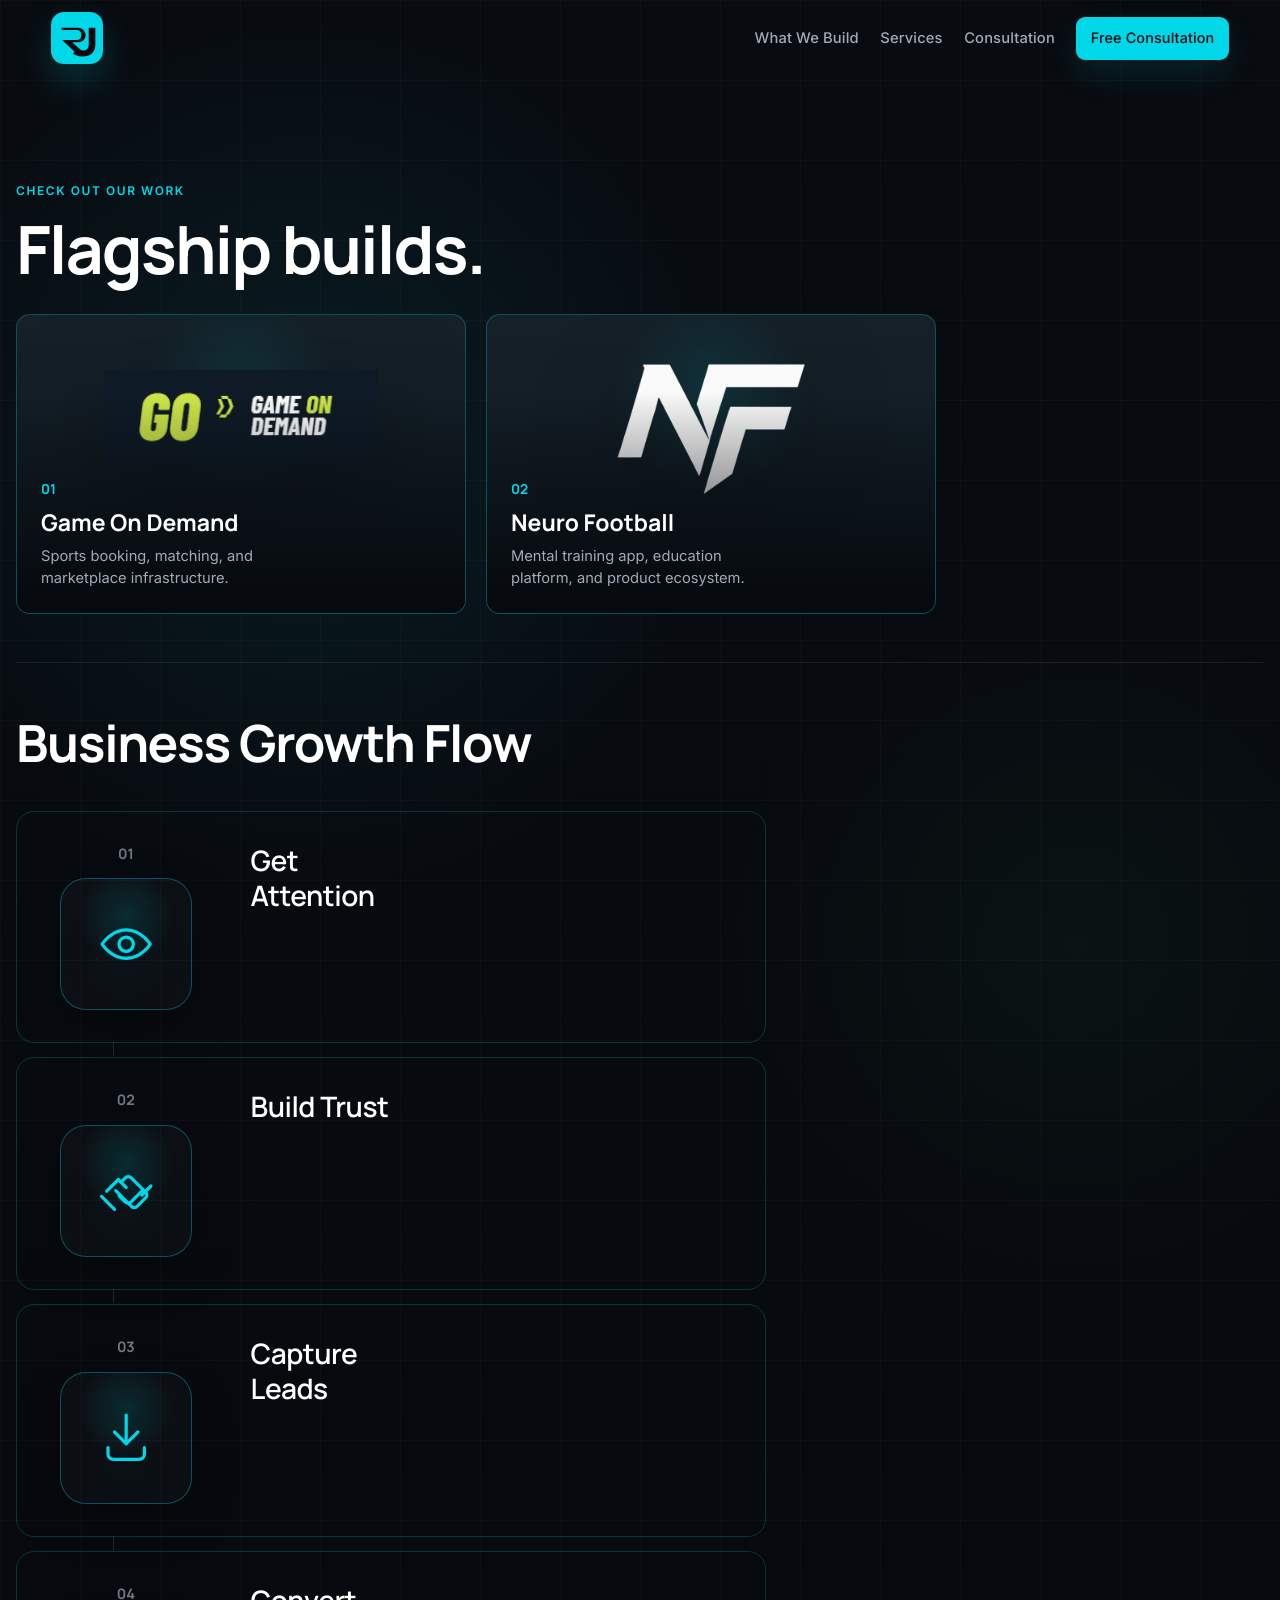
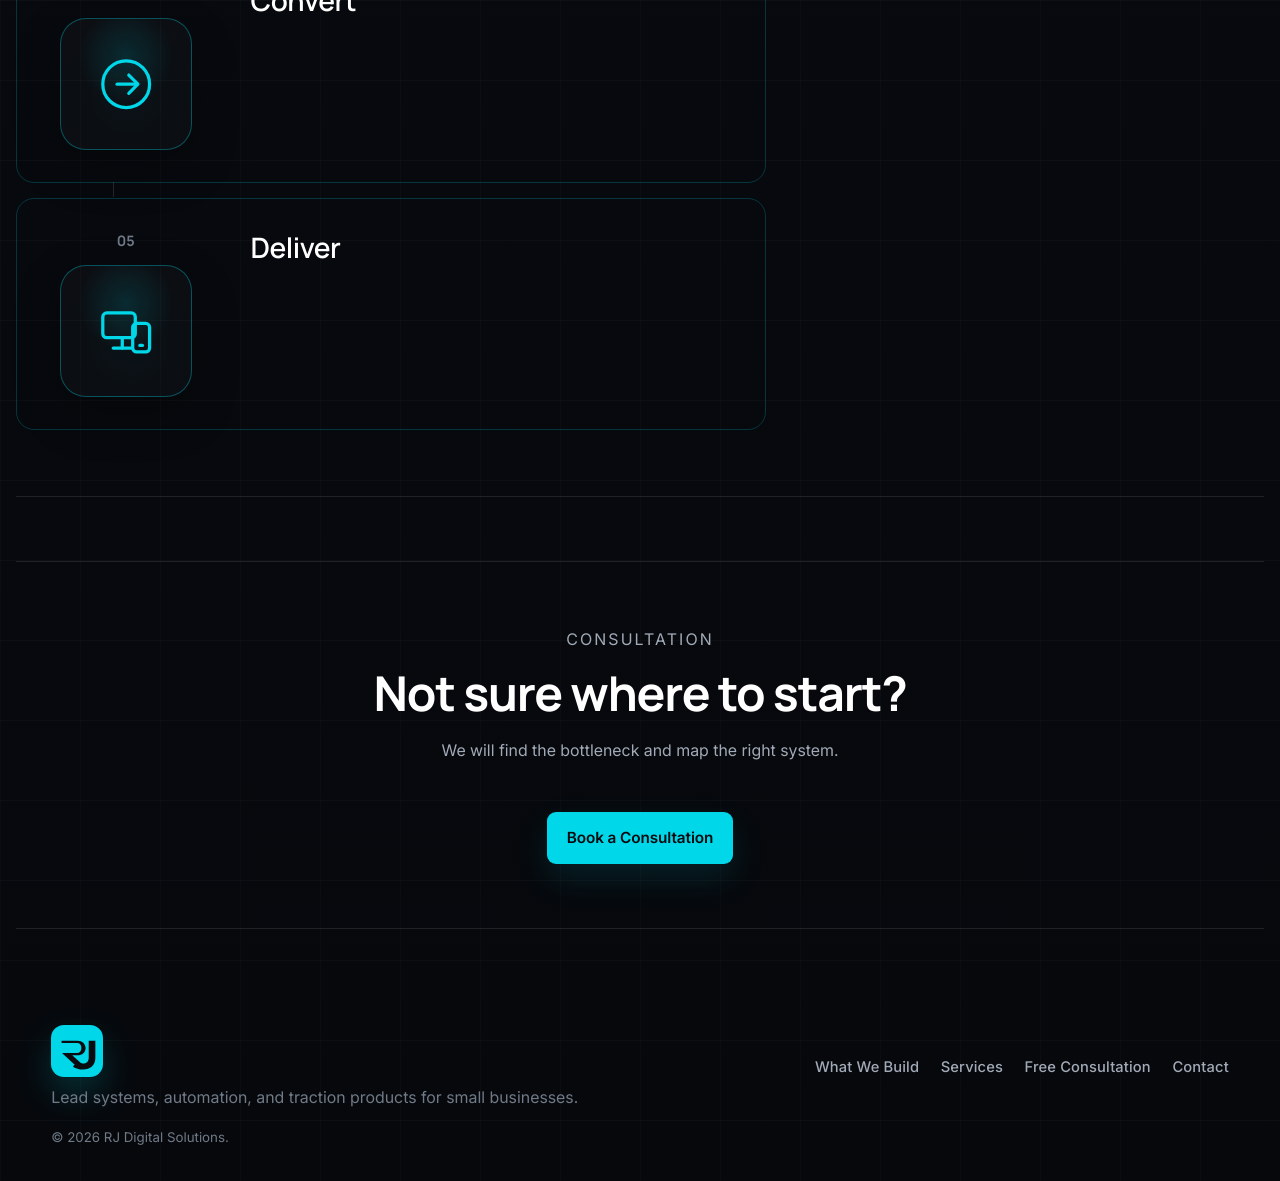
<file: what-we-build.html>
<!doctype html>
<html lang="en">
  <head>
    <meta charset="utf-8">
    <meta name="viewport" content="width=device-width, initial-scale=1">
    <title>What We Build | RJ Digital Solutions</title>
    <meta
      name="description"
      content="Explore the complete digital systems RJ Digital Solutions builds across attention, trust, lead capture, conversion, delivery, and retention."
    >
    <link rel="canonical" href="https://github.com/jaretpetras/RJ-Digital-Solutions-Website">
    <meta property="og:title" content="What We Build | RJ Digital Solutions">
    <meta property="og:description" content="A premium proof-of-work page for the full business growth system RJ Digital Solutions can build.">
    <meta property="og:type" content="website">
    <meta name="twitter:card" content="summary">
    <link rel="icon" href="assets/favicon.svg" type="image/svg+xml">
    <link rel="preconnect" href="https://fonts.googleapis.com">
    <link rel="preconnect" href="https://fonts.gstatic.com" crossorigin>
    <link href="https://fonts.googleapis.com/css2?family=Inter:wght@400;500;600&family=Manrope:wght@600;700&display=swap" rel="stylesheet">
    <link rel="stylesheet" href="styles.css">
    <script src="script.js" type="module"></script>
    <script src="proof.js" type="module"></script>
  </head>
  <body class="proof-page">
    <a class="skip-link" href="#main">Skip to content</a>

    <header class="site-header" data-header>
      <a class="brand" href="index.html#top" aria-label="RJ Digital Solutions home">
        <span class="brand-logo-wrap" aria-hidden="true">
          <img class="brand-logo" src="assets/rj-logo-rounded-square.svg" alt="">
        </span>
        <span class="sr-only">RJ Digital Solutions</span>
      </a>

      <button class="menu-toggle" type="button" aria-expanded="false" aria-controls="site-nav" data-menu-toggle>
        <span></span>
        <span></span>
        <span></span>
        <span class="sr-only">Open navigation</span>
      </button>

      <nav class="site-nav" id="site-nav" aria-label="Main navigation" data-nav>
        <a href="what-we-build.html" aria-current="page">What We Build</a>
        <a href="index.html#services">Services</a>
        <a href="index.html#lead-audit">Consultation</a>
        <a class="nav-cta" href="index.html#lead-audit" data-track="cta_click" data-track-label="header-proof">Free Consultation</a>
      </nav>
    </header>

    <main id="main">
      <section class="flagship-section reveal" id="top" aria-labelledby="flagship-title">
        <p class="eyebrow">Check out our work</p>
        <h1 id="flagship-title">Flagship builds.</h1>
        <div class="flagship-grid">
          <a class="flagship-logo-card game-logo-card" href="https://gameondemand.reilly-puhalski3.workers.dev/" target="_blank" rel="noreferrer" data-solution-interest="Game On Demand">
            <img src="assets/game-on-demand-logo.png" alt="Game On Demand">
            <span>01</span>
            <strong>Game On Demand</strong>
            <small>Sports booking, matching, and marketplace infrastructure.</small>
          </a>
          <a class="flagship-logo-card neuro-logo-card" href="https://github.com/J-RLLC/GameOnDemand" target="_blank" rel="noreferrer" data-solution-interest="Neuro Football">
            <img src="assets/neuro-football-logo.png" alt="Neuro Football">
            <span>02</span>
            <strong>Neuro Football</strong>
            <small>Mental training app, education platform, and product ecosystem.</small>
          </a>
        </div>
      </section>

      <section class="journey-section reveal" aria-labelledby="journey-title">
        <div class="journey-heading">
          <h2 id="journey-title">Business Growth Flow</h2>
        </div>

        <div class="journey-shell">
          <div class="journey-flow" data-journey-flow aria-label="Interactive business growth stages"></div>
          <section class="stage-detail-panel" data-stage-detail aria-live="polite"></section>
        </div>
      </section>

      <section class="final-cta proof-final reveal">
        <p class="eyebrow">Consultation</p>
        <h2>Not sure where to start?</h2>
        <p>We will find the bottleneck and map the right system.</p>
        <div class="hero-actions">
          <a class="button primary" href="index.html#lead-audit" data-track="cta_click" data-track-label="proof-final">Book a Consultation</a>
        </div>
      </section>
    </main>

    <footer class="site-footer">
      <div>
        <a class="brand" href="index.html#top" aria-label="RJ Digital Solutions home">
          <span class="brand-logo-wrap" aria-hidden="true">
            <img class="brand-logo" src="assets/rj-logo-rounded-square.svg" alt="">
          </span>
          <span class="sr-only">RJ Digital Solutions</span>
        </a>
        <p>Lead systems, automation, and traction products for small businesses.</p>
      </div>
      <nav class="footer-links" aria-label="Footer navigation">
        <a href="what-we-build.html">What We Build</a>
        <a href="index.html#services">Services</a>
        <a href="index.html#lead-audit">Free Consultation</a>
        <a href="mailto:hello@rjdigitalsolutions.com">Contact</a>
      </nav>
      <small>&copy; <span data-year></span> RJ Digital Solutions.</small>
    </footer>
  </body>
</html>
</file>
<file: styles.css>
:root {
  color-scheme: dark;
  --bg: #080b10;
  --bg-2: #0c1118;
  --surface: #111821;
  --surface-2: #0e141c;
  --text: #ffffff;
  --soft-text: #dbe2e8;
  --muted: #a1aab6;
  --dim: #707a87;
  --line: rgba(255, 255, 255, 0.1);
  --line-strong: rgba(255, 255, 255, 0.16);
  --cyan: #00d7e8;
  --cyan-hover: #22e4f2;
  --cyan-soft: rgba(0, 215, 232, 0.1);
  --cyan-line: rgba(0, 215, 232, 0.42);
  --success: #4ade80;
  --error: #ff8a8a;
  --max: 1320px;
  --pad: clamp(1rem, 4vw, 4rem);
  --font-body: "Inter", sans-serif;
  --font-display: "Manrope", sans-serif;
  --tracking-tight: -0.03em;
  --tracking-subtle: -0.015em;
  --tracking-label: 0.13em;
  --hero-size: clamp(4rem, 5.4vw, 4.5rem);
  --section-title-size: clamp(2.5rem, 3.8vw, 3rem);
  --card-title-size: clamp(1.25rem, 1.65vw, 1.5rem);
  --body-size: clamp(1rem, 1.2vw, 1.125rem);
  --caption-size: clamp(0.75rem, 0.9vw, 0.875rem);
}

* {
  box-sizing: border-box;
}

html {
  scroll-behavior: smooth;
}

body {
  min-width: 320px;
  margin: 0;
  overflow-x: hidden;
  background:
    linear-gradient(rgba(255, 255, 255, 0.022) 1px, transparent 1px),
    linear-gradient(90deg, rgba(255, 255, 255, 0.018) 1px, transparent 1px),
    radial-gradient(circle at 78% 10%, rgba(0, 215, 232, 0.075), transparent 32rem),
    linear-gradient(180deg, var(--bg) 0%, #06080c 100%);
  background-size: 80px 80px, 80px 80px, auto, auto;
  color: var(--text);
  font-family: var(--font-body);
  line-height: 1.5;
  text-rendering: geometricPrecision;
}

main {
  display: grid;
  gap: 0;
}

body.menu-open {
  overflow: hidden;
}

a {
  color: inherit;
}

button,
input,
textarea {
  font: inherit;
}

img {
  max-width: 100%;
}

.sr-only {
  position: absolute;
  width: 1px;
  height: 1px;
  overflow: hidden;
  clip: rect(0, 0, 0, 0);
  white-space: nowrap;
}

.skip-link {
  position: absolute;
  left: 1rem;
  top: -4rem;
  z-index: 40;
  border-radius: 8px;
  background: var(--cyan);
  color: var(--bg);
  padding: 0.75rem 1rem;
  font-weight: 600;
}

.skip-link:focus {
  top: 1rem;
}

:focus-visible {
  outline: 2px solid var(--cyan);
  outline-offset: 4px;
}

.site-header {
  position: sticky;
  top: 0;
  z-index: 30;
  display: flex;
  align-items: center;
  justify-content: space-between;
  gap: 1.25rem;
  min-height: 72px;
  padding: 0.78rem var(--pad);
  background: rgba(8, 11, 16, 0);
  border-bottom: 1px solid transparent;
  backdrop-filter: blur(0);
  transition: background 220ms ease, border-color 220ms ease, backdrop-filter 220ms ease;
}

.site-header.scrolled,
.menu-open .site-header {
  background: rgba(8, 11, 16, 0.9);
  border-bottom-color: var(--line);
  backdrop-filter: blur(18px);
}

.brand {
  display: inline-flex;
  align-items: center;
  gap: 0;
  min-height: 44px;
  text-decoration: none;
}

.brand-logo-wrap {
  display: inline-flex;
  align-items: center;
  justify-content: center;
  width: 52px;
  height: 52px;
  border: 1px solid rgba(0, 215, 232, 0.45);
  border-radius: 13px;
  background: var(--cyan);
  box-shadow: 0 16px 36px rgba(0, 215, 232, 0.2);
  padding: 0;
  overflow: hidden;
}

.brand-logo {
  display: block;
  width: 100%;
  height: 100%;
  object-fit: contain;
}

.site-nav,
.footer-links {
  display: flex;
  align-items: center;
  gap: clamp(0.7rem, 1.7vw, 1.35rem);
}

.site-nav a,
.footer-links a {
  color: var(--muted);
  font-family: var(--font-body);
  font-size: 0.92rem;
  font-weight: 500;
  letter-spacing: 0.01em;
  text-decoration: none;
  transition: color 160ms ease, border-color 160ms ease, background 160ms ease;
}

.site-nav a:hover,
.footer-links a:hover {
  color: var(--text);
}

.button,
.nav-cta {
  display: inline-flex;
  align-items: center;
  justify-content: center;
  min-height: 52px;
  border: 0;
  border-radius: 9px;
  padding: 0.9rem 1.22rem;
  font-family: var(--font-body);
  font-size: 0.96rem;
  font-weight: 600;
  letter-spacing: -0.005em;
  text-decoration: none;
  white-space: nowrap;
  cursor: pointer;
  transition: transform 160ms ease, background 160ms ease, border-color 160ms ease, color 160ms ease;
}

.nav-cta {
  min-height: 42px;
  padding: 0.68rem 0.9rem;
  font-size: 0.9rem !important;
}

.button.primary,
.nav-cta {
  background: var(--cyan);
  color: var(--bg) !important;
  box-shadow: 0 14px 34px rgba(0, 215, 232, 0.12);
}

.button.primary:hover,
.nav-cta:hover {
  background: var(--cyan-hover);
}

.button.secondary {
  border: 1px solid var(--line-strong);
  background: rgba(255, 255, 255, 0.025);
  color: var(--text);
}

.button.secondary:hover {
  border-color: rgba(255, 255, 255, 0.28);
  background: rgba(255, 255, 255, 0.06);
}

.button:hover,
.nav-cta:hover {
  transform: translateY(-1px);
}

.menu-toggle {
  display: none;
  position: relative;
  width: 46px;
  height: 46px;
  align-items: center;
  justify-content: center;
  border: 1px solid var(--line);
  border-radius: 9px;
  background: rgba(255, 255, 255, 0.04);
  color: var(--text);
}

.menu-toggle span:not(.sr-only) {
  position: absolute;
  width: 19px;
  height: 2px;
  border-radius: 99px;
  background: currentColor;
  transition: transform 180ms ease, opacity 180ms ease;
}

.menu-toggle span:nth-child(1) {
  transform: translateY(-6px);
}

.menu-toggle span:nth-child(3) {
  transform: translateY(6px);
}

.menu-toggle[aria-expanded="true"] span:nth-child(1) {
  transform: rotate(45deg);
}

.menu-toggle[aria-expanded="true"] span:nth-child(2) {
  opacity: 0;
}

.menu-toggle[aria-expanded="true"] span:nth-child(3) {
  transform: rotate(-45deg);
}

.hero,
.section,
.solutions,
.final-cta,
.form-section {
  width: min(var(--max), calc(100% - 2rem));
  margin: 0 auto;
}

.hero {
  position: relative;
  display: grid;
  width: 100%;
  max-width: none;
  grid-template-columns: minmax(var(--pad), 1fr) minmax(0, 680px) minmax(var(--pad), 1fr);
  align-items: end;
  min-height: calc(100vh - 72px);
  overflow: hidden;
  padding: clamp(7rem, 13vw, 10rem) 0 clamp(4rem, 9vw, 7rem);
  isolation: isolate;
}

.hero::before,
.hero::after {
  position: absolute;
  inset: 0;
  z-index: 1;
  content: "";
  pointer-events: none;
}

.hero::before {
  background:
    linear-gradient(90deg, rgba(8, 11, 16, 0.08) 0%, rgba(8, 11, 16, 0.42) 42%, rgba(8, 11, 16, 0.88) 72%, rgba(8, 11, 16, 0.96) 100%),
    linear-gradient(180deg, rgba(8, 11, 16, 0.36) 0%, transparent 34%, rgba(8, 11, 16, 0.82) 100%);
}

.hero::after {
  background:
    linear-gradient(rgba(255, 255, 255, 0.025) 1px, transparent 1px),
    linear-gradient(90deg, rgba(255, 255, 255, 0.02) 1px, transparent 1px);
  background-size: 80px 80px;
  mask-image: linear-gradient(90deg, transparent, black 45%, black);
}

.hero-bg {
  position: absolute;
  inset: 0;
  z-index: 0;
  width: 100%;
  height: 100%;
  object-fit: cover;
  object-position: center;
}

.compact-hero {
  min-height: calc(100vh - 72px);
}

.eyebrow {
  margin: 0 0 0.9rem;
  color: var(--cyan);
  font-family: var(--font-body);
  font-size: clamp(0.75rem, 0.88vw, 0.82rem);
  font-weight: 600;
  letter-spacing: var(--tracking-label);
  text-transform: uppercase;
}

h1,
h2,
h3,
p {
  margin-top: 0;
}

h1,
h2,
h3 {
  color: var(--text);
  font-family: var(--font-display);
}

h1 {
  max-width: 720px;
  margin-bottom: 1.25rem;
  font-size: var(--hero-size);
  font-weight: 700;
  letter-spacing: var(--tracking-tight);
  line-height: 1.06;
  text-wrap: balance;
}

h2 {
  margin-bottom: 1rem;
  font-size: var(--section-title-size);
  font-weight: 700;
  letter-spacing: -0.025em;
  line-height: 1.14;
  text-wrap: balance;
}

h3 {
  margin-bottom: 0.42rem;
  font-size: var(--card-title-size);
  font-weight: 600;
  letter-spacing: var(--tracking-subtle);
  line-height: 1.25;
  text-wrap: balance;
}

.hero-lede,
.section-lede,
.solution-copy p,
.final-cta p,
.form-intro p {
  color: var(--muted);
  font-family: var(--font-body);
  font-size: var(--body-size);
  font-weight: 400;
  line-height: 1.66;
}

.hero-lede {
  max-width: 660px;
  font-size: clamp(1.18rem, 1.45vw, 1.3rem);
  line-height: 1.6;
}

.hero-actions {
  display: flex;
  flex-wrap: wrap;
  gap: 0.75rem;
  margin-top: 2rem;
}

.hero-copy {
  position: relative;
  z-index: 2;
  grid-column: 2;
  justify-self: end;
  max-width: 680px;
  padding: 0 var(--pad) 0 0;
}

.hero-copy h1 {
  text-shadow: 0 18px 60px rgba(0, 0, 0, 0.62);
}

.hero-visual {
  position: relative;
  min-height: clamp(430px, 43vw, 590px);
  overflow: hidden;
  border-radius: 16px;
  isolation: isolate;
}

.hero-visual::before,
.hero-visual::after {
  position: absolute;
  inset: 0;
  z-index: 2;
  content: "";
  pointer-events: none;
}

.hero-visual::before {
  border: 1px solid var(--line);
  border-radius: inherit;
  background:
    radial-gradient(circle at 70% 45%, rgba(0, 215, 232, 0.1), transparent 20rem),
    linear-gradient(90deg, rgba(8, 11, 16, 0.5), transparent 22%),
    linear-gradient(180deg, transparent 74%, rgba(8, 11, 16, 0.55));
}

.hero-visual::after {
  box-shadow: inset 0 0 0 1px rgba(255, 255, 255, 0.045), inset 0 0 80px rgba(0, 0, 0, 0.42);
  border-radius: inherit;
}

.hero-visual img {
  display: block;
  width: 100%;
  height: 100%;
  min-height: inherit;
  object-fit: cover;
  object-position: center right;
  transform: scale(1.025);
}

.hero-grid {
  position: absolute;
  inset: 0;
  z-index: 1;
  background:
    linear-gradient(rgba(255, 255, 255, 0.035) 1px, transparent 1px),
    linear-gradient(90deg, rgba(255, 255, 255, 0.028) 1px, transparent 1px);
  background-size: 56px 56px;
  mask-image: radial-gradient(circle at 58% 50%, black, transparent 70%);
  pointer-events: none;
}

.system-status {
  position: absolute;
  right: 1rem;
  bottom: 1rem;
  z-index: 3;
  display: inline-flex;
  align-items: center;
  gap: 0.55rem;
  border: 1px solid var(--line-strong);
  border-radius: 999px;
  background: rgba(8, 11, 16, 0.72);
  color: var(--soft-text);
  font-family: var(--font-body);
  font-size: var(--caption-size);
  font-weight: 500;
  padding: 0.62rem 0.78rem;
  backdrop-filter: blur(12px);
}

.system-status span {
  width: 8px;
  height: 8px;
  border-radius: 999px;
  background: var(--success);
  box-shadow: 0 0 16px rgba(74, 222, 128, 0.55);
}

.capability-strip {
  display: grid;
  grid-template-columns: repeat(5, minmax(0, 1fr));
  border-top: 1px solid var(--line);
  border-bottom: 1px solid var(--line);
}

.capability-strip span {
  position: relative;
  display: flex;
  align-items: center;
  gap: 0.72rem;
  min-height: 74px;
  border-right: 1px solid var(--line);
  color: var(--muted);
  font-family: var(--font-body);
  font-size: clamp(0.78rem, 1vw, 0.86rem);
  font-weight: 500;
  letter-spacing: 0.04em;
  padding: 0 1rem;
  text-transform: uppercase;
}

.capability-strip svg {
  flex: 0 0 auto;
  width: 20px;
  height: 20px;
  color: var(--cyan);
  fill: none;
  stroke: currentColor;
  stroke-linecap: round;
  stroke-linejoin: round;
  stroke-width: 1.8;
}

.capability-strip span:last-child {
  border-right: 0;
}

.section,
.final-cta,
.form-section {
  border-bottom: 1px solid var(--line);
  padding: clamp(4.5rem, 9vw, 7.5rem) 0;
}

.who-section,
.service-menu {
  width: 100%;
  max-width: none;
  background: linear-gradient(180deg, rgba(17, 24, 33, 0.58), rgba(8, 11, 16, 0.2));
  padding-left: max(1rem, calc((100vw - var(--max)) / 2));
  padding-right: max(1rem, calc((100vw - var(--max)) / 2));
}

.offer-section {
  background: rgba(255, 255, 255, 0.015);
}

.offer-section,
.who-section,
.timeline-section,
.why-section,
.form-section {
  display: grid;
  grid-template-columns: minmax(0, 0.84fr) minmax(0, 1.16fr);
  gap: clamp(2.5rem, 7vw, 6rem);
  align-items: start;
}

.section-kicker {
  position: sticky;
  top: 110px;
}

.offer-section .section-kicker {
  align-self: center;
}

.section-kicker .eyebrow,
.service-menu-heading .eyebrow {
  margin-bottom: 1.2rem;
  font-size: clamp(0.86rem, 1vw, 0.98rem);
  letter-spacing: var(--tracking-label);
}

.section-kicker h2,
.service-menu-heading h2 {
  font-size: clamp(4.5rem, 8vw, 7rem);
  letter-spacing: -0.055em;
  line-height: 0.92;
}

.who-section .section-kicker h2 {
  max-width: 560px;
}

.section-lede {
  max-width: 560px;
}

.who-content {
  display: grid;
  gap: clamp(1.6rem, 3vw, 2.4rem);
}

.business-gallery {
  display: grid;
  grid-template-columns: repeat(3, minmax(0, 1fr));
  gap: 0.8rem;
}

.business-gallery figure {
  position: relative;
  min-height: clamp(250px, 22vw, 330px);
  overflow: hidden;
  border: 1px solid var(--line);
  border-radius: 12px;
  margin: 0;
  background: var(--surface);
  transition: border-color 160ms ease, transform 160ms ease;
}

.business-gallery figure:hover {
  z-index: 2;
  border-color: var(--line-strong);
  transform: translateY(-2px);
}

.business-gallery figure::after {
  position: absolute;
  inset: 0;
  background: linear-gradient(180deg, transparent 38%, rgba(8, 11, 16, 0.82));
  content: "";
}

.business-gallery img {
  display: block;
  width: 100%;
  height: 100%;
  min-height: inherit;
  object-fit: cover;
  filter: saturate(0.9) contrast(1.05);
  transition: transform 220ms ease, filter 220ms ease;
}

.business-gallery figure:hover img {
  filter: saturate(1) contrast(1.08);
  transform: scale(1.025);
}

.business-gallery figcaption {
  position: absolute;
  left: clamp(1rem, 2vw, 1.35rem);
  right: clamp(1rem, 2vw, 1.35rem);
  bottom: clamp(1rem, 2vw, 1.35rem);
  z-index: 1;
  color: var(--text);
  font-family: var(--font-display);
  font-size: var(--card-title-size);
  font-weight: 600;
  letter-spacing: var(--tracking-subtle);
  line-height: 1.25;
}

.offer-list {
  display: grid;
}

.photo-panel-grid {
  display: grid;
  grid-template-columns: 1.15fr 0.85fr;
  grid-template-rows: repeat(2, minmax(190px, 1fr));
  gap: 0.8rem;
}

.what-do-grid {
  align-items: stretch;
}

.photo-panel-grid article {
  position: relative;
  min-height: clamp(220px, 22vw, 320px);
  overflow: hidden;
  border: 1px solid var(--line-strong);
  border-radius: 12px;
  background: var(--surface);
}

.what-do-grid article:nth-child(1) {
  grid-row: span 2;
  min-height: clamp(380px, 35vw, 520px);
}

.what-do-grid article:nth-child(2) {
  min-height: auto;
}

.what-do-grid article:nth-child(3) {
  min-height: auto;
}

.photo-panel-grid article::after {
  position: absolute;
  inset: 0;
  background: linear-gradient(180deg, transparent 36%, rgba(0, 0, 0, 0.76));
  content: "";
}

.photo-panel-grid img,
.category-grid article > img {
  display: block;
  width: 100%;
  height: 100%;
  object-fit: cover;
  filter: saturate(0.92) contrast(1.04);
  transition: transform 220ms ease, filter 220ms ease;
}

.photo-panel-grid article:hover img,
.category-grid article:hover > img {
  filter: saturate(1) contrast(1.08);
  transform: scale(1.025);
}

.photo-panel-grid h3 {
  position: absolute;
  left: clamp(1rem, 2vw, 1.35rem);
  right: clamp(1rem, 2vw, 1.35rem);
  bottom: clamp(1rem, 2vw, 1.35rem);
  z-index: 1;
  max-width: 300px;
  margin: 0;
  font-size: var(--card-title-size);
  line-height: 1.25;
}

.what-do-grid h3 {
  font-size: clamp(1.35rem, 1.9vw, 1.75rem);
}

.offer-list article {
  display: grid;
  grid-template-columns: 92px 1fr;
  gap: clamp(1rem, 2vw, 1.75rem);
  border-top: 1px solid var(--line);
  padding: 1.55rem 0;
  transition: border-color 180ms ease, transform 180ms ease;
}

.offer-list article:last-child {
  border-bottom: 1px solid var(--line);
}

.offer-list article:hover {
  border-top-color: var(--line-strong);
  transform: translateX(4px);
}

.offer-list span,
.solution-number,
.timeline > li > span {
  color: rgba(255, 255, 255, 0.28);
  font-family: var(--font-display);
  font-size: clamp(2.25rem, 4vw, 4rem);
  font-weight: 700;
  letter-spacing: var(--tracking-tight);
  line-height: 1;
}

.offer-list p,
.timeline p,
.benefit-grid p {
  margin: 0;
  color: var(--muted);
}

.system-showcase {
  text-align: center;
}

.showcase-heading {
  max-width: 820px;
  margin: 0 auto clamp(2rem, 5vw, 4rem);
}

.showcase-heading p:not(.eyebrow) {
  max-width: 680px;
  margin: 0 auto;
  color: var(--muted);
  font-size: var(--body-size);
  line-height: 1.65;
}

.showcase-frame {
  position: relative;
  min-height: clamp(420px, 44vw, 600px);
  overflow: hidden;
  border: 1px solid var(--line-strong);
  border-radius: 16px;
  background:
    linear-gradient(rgba(255, 255, 255, 0.035) 1px, transparent 1px),
    linear-gradient(90deg, rgba(255, 255, 255, 0.026) 1px, transparent 1px),
    radial-gradient(circle at 50% 45%, rgba(0, 215, 232, 0.105), transparent 24rem),
    var(--surface-2);
  background-size: 68px 68px, 68px 68px, auto, auto;
}

.showcase-frame::before,
.showcase-frame::after {
  position: absolute;
  left: 12%;
  right: 12%;
  top: 50%;
  height: 1px;
  background: linear-gradient(90deg, transparent, var(--cyan-line), transparent);
  content: "";
}

.showcase-frame::after {
  left: 50%;
  right: auto;
  top: 12%;
  bottom: 12%;
  width: 1px;
  height: auto;
}

.system-node,
.system-core {
  position: absolute;
  z-index: 2;
  border: 1px solid var(--line);
  border-radius: 14px;
  background: rgba(17, 24, 33, 0.76);
  backdrop-filter: blur(12px);
}

.system-node {
  display: grid;
  gap: 0.35rem;
  width: min(190px, 30vw);
  padding: 1.05rem;
  text-align: left;
}

.system-node span {
  color: var(--dim);
  font-family: var(--font-body);
  font-size: var(--caption-size);
  font-weight: 500;
}

.system-node strong,
.system-core strong {
  color: var(--soft-text);
  font-family: var(--font-display);
}

.system-node.active {
  border-color: var(--cyan-line);
  box-shadow: inset 0 0 0 1px rgba(0, 215, 232, 0.1);
}

.node-a {
  left: 7%;
  top: 16%;
}

.node-b {
  right: 12%;
  top: 14%;
}

.node-c {
  left: 12%;
  bottom: 15%;
}

.node-d {
  right: 7%;
  bottom: 16%;
}

.system-core {
  left: 50%;
  top: 50%;
  display: grid;
  width: min(360px, calc(100% - 2rem));
  gap: 0.75rem;
  padding: 1.4rem;
  text-align: center;
  transform: translate(-50%, -50%);
}

.system-core span {
  width: 42px;
  height: 42px;
  margin: 0 auto;
  border: 1px solid var(--cyan-line);
  border-radius: 12px;
  background:
    linear-gradient(90deg, transparent 48%, rgba(0, 215, 232, 0.5) 49%, rgba(0, 215, 232, 0.5) 51%, transparent 52%),
    linear-gradient(transparent 48%, rgba(0, 215, 232, 0.5) 49%, rgba(0, 215, 232, 0.5) 51%, transparent 52%),
    var(--cyan-soft);
}

.system-core p {
  margin: 0;
  color: var(--muted);
  font-size: 0.95rem;
}

.stage-sequence {
  display: flex;
  justify-content: center;
  gap: 0;
  margin: 1.2rem 0 0;
  padding: 0;
  list-style: none;
}

.stage-sequence li {
  position: relative;
  display: flex;
  align-items: center;
  color: var(--dim);
  font-family: var(--font-body);
  font-size: var(--caption-size);
  font-weight: 500;
  letter-spacing: 0.08em;
  text-transform: uppercase;
}

.stage-sequence li + li::before {
  width: clamp(1.6rem, 5vw, 4.5rem);
  height: 1px;
  margin: 0 0.8rem;
  background: var(--line-strong);
  content: "";
}

.stage-sequence .active {
  color: var(--cyan);
}

.compare-section,
.objection-section,
.proof-section {
  display: grid;
  grid-template-columns: minmax(0, 0.84fr) minmax(0, 1.16fr);
  gap: clamp(2.5rem, 7vw, 6rem);
  align-items: start;
}

.comparison-grid,
.objection-list {
  display: grid;
  gap: 1rem;
}

.comparison-grid {
  grid-template-columns: repeat(2, minmax(0, 1fr));
}

.comparison-grid article,
.objection-list article,
.proof-placeholder {
  border: 1px solid var(--line);
  border-radius: 16px;
  background: rgba(17, 24, 33, 0.48);
  padding: clamp(1rem, 2vw, 1.35rem);
}

.comparison-grid .with-system {
  border-color: var(--cyan-line);
  background: linear-gradient(180deg, rgba(0, 215, 232, 0.08), rgba(17, 24, 33, 0.48));
}

.comparison-label {
  margin-bottom: 1rem;
  color: var(--cyan);
  font-family: var(--font-body);
  font-size: 0.78rem;
  font-weight: 600;
  letter-spacing: 0.12em;
  text-transform: uppercase;
}

.comparison-grid ol {
  display: grid;
  gap: 0.7rem;
  margin: 0;
  padding: 0;
  list-style: none;
}

.comparison-grid li {
  position: relative;
  color: var(--soft-text);
  font-weight: 700;
  padding-left: 1.35rem;
}

.comparison-grid li::before {
  position: absolute;
  left: 0;
  top: 0.7em;
  width: 0.5rem;
  height: 1px;
  background: var(--line-strong);
  content: "";
}

.comparison-grid .with-system li::before {
  background: var(--cyan);
}

.objection-list article {
  border-width: 1px 0 0;
  border-radius: 0;
  background: transparent;
  padding: 1.25rem 0;
}

.objection-list article:last-child {
  border-bottom: 1px solid var(--line);
}

.objection-list p,
.proof-placeholder p {
  margin: 0;
  color: var(--muted);
}

.proof-section {
  align-items: center;
}

.proof-placeholder {
  border-style: dashed;
}

.proof-placeholder strong {
  display: block;
  margin-bottom: 0.6rem;
  color: var(--soft-text);
  font-family: var(--font-display);
  font-size: var(--card-title-size);
  font-weight: 600;
  letter-spacing: var(--tracking-subtle);
}

.solutions {
  border-bottom: 1px solid var(--line);
}

.service-menu {
  display: grid;
  gap: clamp(2rem, 5vw, 3.5rem);
  padding-bottom: clamp(4.5rem, 9vw, 7.5rem);
}

.service-menu-heading {
  max-width: 860px;
}

.service-menu-heading p:not(.eyebrow) {
  color: var(--muted);
  font-size: var(--body-size);
  line-height: 1.65;
}

.service-grid,
.category-grid {
  display: grid;
  grid-template-columns: repeat(4, minmax(0, 1fr));
  border-top: 1px solid var(--line);
  border-left: 1px solid var(--line);
}

.service-grid article,
.category-grid article {
  position: relative;
  display: grid;
  min-height: 255px;
  align-content: center;
  justify-items: start;
  overflow: visible;
  border-right: 1px solid var(--line);
  border-bottom: 1px solid var(--line);
  background: var(--surface);
  padding: 0;
  transition: background 160ms ease, border-color 160ms ease, transform 160ms ease;
}

.category-grid article::after {
  position: absolute;
  inset: 0;
  background: linear-gradient(180deg, transparent 28%, rgba(8, 11, 16, 0.86));
  content: "";
  pointer-events: none;
}

.service-grid article:hover,
.category-grid article:hover,
.category-grid article:focus-within {
  z-index: 4;
  border-color: var(--line-strong);
  background: rgba(17, 24, 33, 0.58);
  transform: translateY(-2px);
}

.service-grid .featured-service,
.category-grid .featured-service {
  border-color: var(--cyan-line);
  background: linear-gradient(180deg, rgba(0, 215, 232, 0.1), rgba(17, 24, 33, 0.42));
}

.service-grid h3,
.category-grid h3 {
  font-size: var(--card-title-size);
}

.category-grid > article > h3 {
  position: absolute;
  left: clamp(1rem, 2vw, 1.35rem);
  right: clamp(1rem, 2vw, 1.35rem);
  bottom: clamp(1rem, 2vw, 1.35rem);
  z-index: 1;
  margin: 0;
}

.service-grid p,
.category-grid p {
  margin-bottom: 1.4rem;
  color: var(--muted);
}

.service-grid a,
.category-grid a {
  align-self: end;
  justify-self: start;
  color: var(--cyan);
  font-family: var(--font-body);
  font-size: 0.9rem;
  font-weight: 600;
  letter-spacing: -0.005em;
  text-decoration: none;
}

.service-grid a:hover,
.category-grid a:hover {
  color: var(--cyan-hover);
}

.category-grid {
  grid-template-columns: repeat(4, minmax(0, 1fr));
  gap: 0.75rem;
  border: 0;
}

.category-grid article {
  min-height: clamp(360px, 28vw, 430px);
  overflow: hidden;
  border: 1px solid var(--line);
  border-radius: 12px;
}

.category-grid article:nth-child(2n) {
  transform: translateY(1.4rem);
}

.category-grid article:hover,
.category-grid article:focus-within {
  transform: translateY(-2px);
}

.category-grid article:nth-child(2n):hover,
.category-grid article:nth-child(2n):focus-within {
  transform: translateY(1.05rem);
}

.category-details {
  position: absolute;
  left: clamp(1rem, 2vw, 1.35rem);
  right: clamp(1rem, 2vw, 1.35rem);
  bottom: clamp(1rem, 2vw, 1.35rem);
  z-index: 20;
  display: grid;
  gap: 0.75rem;
  border: 1px solid rgba(0, 215, 232, 0.28);
  border-radius: 12px;
  background: #05070b;
  box-shadow: 0 26px 80px rgba(0, 0, 0, 0.78), 0 0 0 1px rgba(255, 255, 255, 0.04);
  opacity: 0;
  padding: 1rem;
  pointer-events: none;
  transform: translateY(10px);
  transition: opacity 160ms ease, transform 160ms ease;
}

.category-grid article:hover .category-details,
.category-grid article:focus-within .category-details {
  opacity: 1;
  pointer-events: auto;
  transform: translateY(0);
}

.category-details > span {
  color: var(--cyan);
  font-family: var(--font-body);
  font-size: 0.78rem;
  font-weight: 600;
  letter-spacing: 0.12em;
  text-transform: uppercase;
}

.category-grid ul {
  display: flex;
  flex-wrap: wrap;
  gap: 0.55rem;
  margin: 0;
  padding: 0;
  list-style: none;
}

.category-grid li {
  border: 1px solid var(--line);
  border-radius: 999px;
  color: var(--soft-text);
  font-size: 0.86rem;
  font-weight: 500;
  padding: 0.42rem 0.62rem;
}

.solution-row {
  display: grid;
  grid-template-columns: minmax(0, 0.82fr) minmax(0, 1.18fr);
  gap: clamp(2.5rem, 7vw, 6rem);
  align-items: center;
  border-top: 1px solid var(--line);
  padding: clamp(4.8rem, 9vw, 7.8rem) 0;
}

.solution-row.reverse {
  grid-template-columns: minmax(0, 1.18fr) minmax(0, 0.82fr);
}

.solution-row.reverse .solution-copy {
  order: 2;
}

.solution-row.reverse .solution-visual {
  order: 1;
}

.solution-copy p {
  max-width: 610px;
}

.solution-copy ul {
  display: grid;
  gap: 0.85rem;
  margin: 1.5rem 0 0;
  padding: 0;
  list-style: none;
}

.solution-copy li {
  display: flex;
  align-items: center;
  gap: 0.7rem;
  color: var(--soft-text);
  font-weight: 700;
}

.solution-copy li::before {
  width: 8px;
  height: 8px;
  border: 1px solid var(--cyan);
  border-radius: 99px;
  background: rgba(0, 215, 232, 0.12);
  content: "";
}

.solution-number {
  display: block;
  margin-bottom: 1.5rem;
}

.solution-visual {
  position: relative;
  min-height: clamp(330px, 34vw, 480px);
  overflow: hidden;
  border: 1px solid var(--line-strong);
  border-radius: 16px;
  background:
    linear-gradient(rgba(255, 255, 255, 0.04) 1px, transparent 1px),
    linear-gradient(90deg, rgba(255, 255, 255, 0.027) 1px, transparent 1px),
    radial-gradient(circle at 70% 32%, rgba(0, 215, 232, 0.09), transparent 18rem),
    var(--surface);
  background-size: 52px 52px, 52px 52px, auto, auto;
}

.visual-window {
  position: absolute;
  left: 8%;
  right: 8%;
  top: 10%;
  display: flex;
  gap: 0.44rem;
  border-bottom: 1px solid var(--line);
  padding: 0 0 0.85rem;
}

.visual-window span {
  width: 8px;
  height: 8px;
  border-radius: 99px;
  background: rgba(255, 255, 255, 0.2);
}

.visual-line,
.visual-button,
.visual-panel {
  position: absolute;
  left: 9%;
  border-radius: 999px;
  background: rgba(255, 255, 255, 0.16);
}

.visual-line {
  top: 34%;
  width: 42%;
  height: 12px;
}

.visual-line.wide {
  top: 27%;
  width: 68%;
  height: 20px;
  background: rgba(255, 255, 255, 0.28);
}

.visual-button {
  top: 46%;
  width: 34%;
  height: 44px;
  border-radius: 10px;
  background: var(--cyan);
}

.visual-panel {
  right: 9%;
  left: auto;
  bottom: 10%;
  width: 40%;
  height: 42%;
  border: 1px solid var(--line);
  border-radius: 14px;
  background: rgba(8, 11, 16, 0.68);
}

.pipeline-visual::before,
.automation-visual::before {
  position: absolute;
  left: 15%;
  right: 15%;
  top: 50%;
  height: 1px;
  background: linear-gradient(90deg, var(--line), var(--cyan-line), var(--line));
  content: "";
}

.pipe-node {
  position: absolute;
  top: 50%;
  width: 76px;
  height: 76px;
  border: 1px solid var(--line-strong);
  border-radius: 18px;
  background: rgba(8, 11, 16, 0.72);
  transform: translateY(-50%);
}

.pipe-node:nth-child(1) {
  left: 12%;
}

.pipe-node:nth-child(2) {
  left: 34%;
}

.pipe-node:nth-child(3) {
  right: 34%;
}

.pipe-node:nth-child(4) {
  right: 12%;
}

.pipe-node.active {
  border-color: var(--cyan-line);
  background: var(--cyan-soft);
}

.pipe-node.success::after {
  position: absolute;
  inset: 24px;
  border-radius: 999px;
  background: var(--success);
  content: "";
}

.message-card {
  position: absolute;
  left: 13%;
  width: 62%;
  height: 76px;
  border: 1px solid var(--line);
  border-radius: 14px;
  background: rgba(8, 11, 16, 0.72);
}

.message-card:nth-child(1) {
  top: 20%;
}

.message-card:nth-child(2) {
  top: 42%;
  left: 25%;
}

.message-card:nth-child(3) {
  top: 64%;
}

.message-card::before,
.message-card::after {
  position: absolute;
  left: 1rem;
  border-radius: 999px;
  background: rgba(255, 255, 255, 0.22);
  content: "";
}

.message-card::before {
  top: 1.1rem;
  width: 44%;
  height: 9px;
}

.message-card::after {
  bottom: 1.1rem;
  width: 68%;
  height: 7px;
}

.message-card.active {
  border-color: var(--cyan-line);
}

.message-card.success {
  border-color: rgba(74, 222, 128, 0.5);
}

.timeline {
  position: relative;
  display: grid;
  gap: clamp(2rem, 5vw, 3.5rem);
  margin: 0;
  padding: 0;
  list-style: none;
}

.timeline::before {
  position: absolute;
  left: 2.15rem;
  top: 0.45rem;
  bottom: 0.45rem;
  width: 1px;
  background: linear-gradient(var(--cyan), var(--line-strong));
  content: "";
}

.timeline li {
  position: relative;
  display: grid;
  grid-template-columns: 82px 1fr;
  gap: 1.5rem;
}

.timeline > li > span {
  position: relative;
  z-index: 1;
  display: grid;
  width: 68px;
  height: 68px;
  place-items: center;
  border: 1px solid var(--line-strong);
  border-radius: 14px;
  background: var(--bg);
  font-size: 1.2rem;
}

.timeline li:first-child > span {
  border-color: var(--cyan-line);
  color: var(--cyan);
}

.why-section {
  align-items: center;
}

.benefit-grid {
  display: grid;
  grid-template-columns: repeat(2, minmax(0, 1fr));
  border: 1px solid var(--line);
  border-radius: 16px;
  overflow: hidden;
  background: rgba(17, 24, 33, 0.46);
}

.benefit-grid article {
  min-height: 150px;
  border-right: 1px solid var(--line);
  border-bottom: 1px solid var(--line);
  padding: 1.25rem;
}

.benefit-grid article:nth-child(2n) {
  border-right: 0;
}

.benefit-grid article:nth-last-child(-n + 1) {
  grid-column: 1 / -1;
  border-bottom: 0;
}

.final-cta {
  position: relative;
  overflow: hidden;
  border: 1px solid var(--line);
  border-radius: 18px;
  background:
    radial-gradient(circle at 50% 0%, rgba(0, 215, 232, 0.08), transparent 22rem),
    var(--bg-2);
  padding: clamp(5rem, 10vw, 8rem) clamp(1rem, 4vw, 4rem);
  text-align: center;
}

.final-cta h2,
.final-cta p {
  max-width: 780px;
  margin-left: auto;
  margin-right: auto;
}

.final-cta .button {
  margin-top: 1rem;
}

.audit-form {
  display: grid;
  grid-template-columns: repeat(2, minmax(0, 1fr));
  gap: 1rem;
  border: 1px solid var(--line-strong);
  border-radius: 16px;
  background: rgba(17, 24, 33, 0.58);
  padding: clamp(1rem, 3vw, 1.5rem);
}

.form-toggle {
  margin-top: 1.25rem;
}

.form-panel {
  align-self: start;
}

.form-panel[hidden] {
  display: none;
}

.field {
  display: grid;
  gap: 0.42rem;
}

.field.full,
.form-status,
.submit-button {
  grid-column: 1 / -1;
}

label {
  color: var(--soft-text);
  font-size: 0.88rem;
  font-weight: 600;
}

input,
textarea {
  width: 100%;
  border: 1px solid var(--line);
  border-radius: 10px;
  background: rgba(8, 11, 16, 0.78);
  color: var(--text);
  font-family: var(--font-body);
  font-weight: 400;
  font-size: 1rem;
  min-height: 52px;
  padding: 0.88rem 0.95rem;
  transition: border-color 160ms ease, background 160ms ease, box-shadow 160ms ease;
}

textarea {
  min-height: 128px;
  resize: vertical;
}

input:focus,
textarea:focus {
  border-color: var(--cyan-line);
  background: rgba(8, 11, 16, 0.92);
  box-shadow: 0 0 0 4px rgba(0, 215, 232, 0.08);
  outline: 0;
}

input::placeholder {
  color: #64717b;
}

.field-error {
  min-height: 1.15em;
  margin: 0;
  color: var(--error);
  font-size: 0.8rem;
  font-weight: 500;
}

.field.invalid input,
.field.invalid textarea {
  border-color: var(--error);
}

.form-status {
  min-height: 1.45rem;
  color: var(--muted);
}

.form-status.success {
  color: var(--success);
}

.form-status.error {
  color: var(--error);
}

.submit-button[disabled] {
  cursor: progress;
  opacity: 0.72;
}

.honeypot {
  position: absolute;
  left: -100vw;
  width: 1px;
  height: 1px;
  overflow: hidden;
}

.site-footer {
  display: grid;
  grid-template-columns: 1fr auto;
  gap: 1.25rem 2rem;
  align-items: center;
  padding: 2rem var(--pad);
}

.site-footer .brand {
  margin-bottom: 0.5rem;
}

.site-footer p,
.site-footer small {
  margin: 0;
  color: var(--dim);
}

.site-footer small {
  grid-column: 1 / -1;
}

.proof-page {
  background:
    linear-gradient(rgba(255, 255, 255, 0.022) 1px, transparent 1px),
    linear-gradient(90deg, rgba(255, 255, 255, 0.018) 1px, transparent 1px),
    radial-gradient(circle at 24% 16%, rgba(0, 215, 232, 0.09), transparent 28rem),
    radial-gradient(circle at 84% 34%, rgba(74, 222, 128, 0.045), transparent 22rem),
    linear-gradient(180deg, var(--bg) 0%, #06080c 100%);
  background-size: 80px 80px, 80px 80px, auto, auto, auto;
}

.proof-hero,
.journey-section,
.need-section {
  width: min(var(--max), calc(100% - 2rem));
  margin: 0 auto;
}

.proof-hero {
  display: grid;
  grid-template-columns: minmax(0, 0.42fr) minmax(0, 1fr);
  gap: clamp(2rem, 6vw, 5rem);
  align-items: end;
  min-height: auto;
  padding: clamp(4rem, 8vw, 6rem) 0 clamp(1.1rem, 3vw, 1.8rem);
}

.proof-hero h1 {
  max-width: 960px;
  margin-bottom: 1rem;
  font-size: clamp(2.45rem, 5.2vw, 4.7rem);
}

.proof-hero .hero-lede {
  max-width: 850px;
}

.journey-section,
.need-section {
  border-bottom: 1px solid var(--line);
  padding: clamp(1.8rem, 4vw, 3.2rem) 0;
}

.journey-heading {
  display: grid;
  grid-template-columns: minmax(0, 0.72fr) minmax(0, 1fr);
  gap: clamp(1.5rem, 5vw, 4rem);
  align-items: end;
  margin-bottom: clamp(1.4rem, 4vw, 2.4rem);
}

.journey-heading h2 {
  max-width: 620px;
  margin-bottom: 0;
}

.journey-heading p:not(.eyebrow),
.need-copy p {
  max-width: 680px;
  margin: 0;
  color: var(--muted);
  font-size: var(--body-size);
  line-height: 1.65;
}

.journey-shell {
  position: relative;
  border: 1px solid var(--line);
  border-radius: 18px;
  background:
    radial-gradient(circle at 50% 12%, rgba(0, 215, 232, 0.07), transparent 24rem),
    rgba(12, 17, 24, 0.78);
  box-shadow: inset 0 0 0 1px rgba(255, 255, 255, 0.025), 0 28px 90px rgba(0, 0, 0, 0.22);
  padding: clamp(1rem, 3vw, 1.45rem);
}

.journey-flow {
  position: relative;
  display: grid;
  grid-template-columns: repeat(5, minmax(0, 1fr));
  gap: 0;
  padding: clamp(0.8rem, 2vw, 1.15rem) 0 clamp(1.2rem, 3vw, 1.8rem);
}

.journey-flow::before {
  position: absolute;
  left: 7%;
  right: 7%;
  top: clamp(4rem, 7.7vw, 5.4rem);
  height: 1px;
  background: linear-gradient(90deg, transparent, rgba(0, 215, 232, 0.2), rgba(0, 215, 232, 0.72), rgba(0, 215, 232, 0.2), transparent);
  content: "";
}

.journey-stage {
  position: relative;
  display: grid;
  justify-items: center;
  gap: 0.68rem;
  min-width: 0;
  border: 0;
  background: transparent;
  color: var(--text);
  padding: 0.5rem;
  text-align: center;
  cursor: pointer;
}

.journey-stage::after {
  position: absolute;
  right: -7px;
  top: clamp(3.55rem, 7vw, 4.95rem);
  z-index: 2;
  width: 13px;
  height: 13px;
  border-top: 1px solid var(--cyan-line);
  border-right: 1px solid var(--cyan-line);
  opacity: 0.55;
  transform: rotate(45deg);
  transition: opacity 180ms ease, transform 180ms ease;
  content: "";
}

.journey-stage:last-child::after {
  display: none;
}

.journey-stage.active::after,
.journey-stage:hover::after,
.journey-stage:focus-visible::after {
  opacity: 1;
  transform: translateX(3px) rotate(45deg);
}

.stage-index {
  color: var(--dim);
  font-family: var(--font-display);
  font-size: 0.9rem;
  font-weight: 700;
}

.stage-orbit {
  position: relative;
  z-index: 1;
  display: grid;
  width: clamp(62px, 7vw, 84px);
  height: clamp(62px, 7vw, 84px);
  place-items: center;
  border: 1px solid var(--line);
  border-radius: 20px;
  background:
    radial-gradient(circle at 50% 50%, rgba(0, 215, 232, 0.18), transparent 44%),
    rgba(8, 11, 16, 0.86);
  box-shadow: inset 0 0 0 1px rgba(255, 255, 255, 0.025);
  transition: border-color 180ms ease, box-shadow 180ms ease, transform 180ms ease;
}

.stage-orbit::before,
.stage-orbit::after {
  position: absolute;
  border-radius: 999px;
  content: "";
}

.stage-orbit::before {
  width: 34%;
  height: 34%;
  background: var(--cyan);
  box-shadow: 0 0 24px rgba(0, 215, 232, 0.34);
}

.stage-orbit::after {
  inset: 12px;
  border: 1px solid rgba(0, 215, 232, 0.28);
}

.stage-orbit.trust::before {
  border-radius: 7px;
}

.stage-orbit.capture::before {
  width: 42%;
  height: 20%;
  border-radius: 999px;
}

.stage-orbit.convert::before {
  width: 26%;
  height: 44%;
  border-radius: 999px 999px 7px 7px;
}

.stage-orbit.deliver::before {
  width: 44%;
  height: 44%;
  border-radius: 10px;
  background:
    linear-gradient(90deg, transparent 46%, #080b10 47%, #080b10 53%, transparent 54%),
    linear-gradient(transparent 46%, #080b10 47%, #080b10 53%, transparent 54%),
    var(--cyan);
}

.stage-orbit.retain::before {
  width: 38%;
  height: 38%;
  border: 2px solid var(--cyan);
  background: transparent;
}

.journey-stage strong {
  max-width: 118px;
  font-family: var(--font-display);
  font-size: clamp(0.98rem, 1.2vw, 1.1rem);
  font-weight: 700;
  line-height: 1.15;
}

.journey-stage small {
  min-height: 4.4em;
  max-width: 150px;
  color: var(--dim);
  font-size: 0.74rem;
  font-weight: 500;
  line-height: 1.45;
}

.journey-stage.active .stage-orbit,
.journey-stage:hover .stage-orbit,
.journey-stage:focus-visible .stage-orbit {
  border-color: var(--cyan-line);
  box-shadow: 0 0 40px rgba(0, 215, 232, 0.14), inset 0 0 0 1px rgba(0, 215, 232, 0.12);
  transform: translateY(-3px);
}

.journey-stage.featured .stage-orbit {
  border-color: rgba(74, 222, 128, 0.42);
  background:
    radial-gradient(circle at 50% 50%, rgba(74, 222, 128, 0.15), transparent 44%),
    rgba(8, 11, 16, 0.88);
}

.stage-tooltip {
  position: absolute;
  left: 50%;
  top: 100%;
  z-index: 8;
  display: grid;
  min-width: 230px;
  gap: 0.5rem;
  border: 1px solid rgba(0, 215, 232, 0.28);
  border-radius: 12px;
  background: #05070b;
  box-shadow: 0 26px 80px rgba(0, 0, 0, 0.72);
  opacity: 0;
  padding: 0.95rem;
  pointer-events: none;
  text-align: left;
  transform: translate(-50%, 10px);
  transition: opacity 160ms ease, transform 160ms ease;
}

.stage-tooltip b {
  color: var(--cyan);
  font-size: 0.76rem;
  letter-spacing: 0.12em;
  text-transform: uppercase;
}

.stage-tooltip span {
  color: var(--soft-text);
  font-size: 0.88rem;
}

.stage-tooltip em {
  color: var(--cyan);
  font-size: 0.88rem;
  font-style: normal;
  font-weight: 700;
}

.journey-stage:hover .stage-tooltip,
.journey-stage:focus-visible .stage-tooltip {
  opacity: 1;
  transform: translate(-50%, 0);
}

.stage-detail-panel {
  display: grid;
  grid-template-columns: minmax(0, 0.8fr) minmax(0, 1.2fr);
  gap: clamp(1rem, 3vw, 1.3rem);
  border-top: 1px solid var(--line);
  padding-top: clamp(1rem, 3vw, 1.4rem);
}

.stage-detail-copy,
.stage-service-panel,
.project-card,
.solution-picker a {
  border: 1px solid var(--line);
  border-radius: 14px;
  background: rgba(8, 11, 16, 0.62);
}

.stage-detail-copy {
  display: grid;
  align-content: start;
  gap: 1rem;
  padding: clamp(1rem, 3vw, 1.35rem);
}

.stage-number {
  color: rgba(255, 255, 255, 0.26);
  font-family: var(--font-display);
  font-size: clamp(2.6rem, 5vw, 4.4rem);
  font-weight: 700;
  line-height: 0.9;
}

.stage-detail-copy h3 {
  margin: 0;
  font-size: clamp(1.8rem, 3vw, 2.55rem);
}

.stage-detail-copy p {
  max-width: 680px;
  margin: 0;
  color: var(--muted);
  font-size: var(--body-size);
  line-height: 1.65;
}

.stage-detail-copy strong {
  display: block;
  border-left: 2px solid rgba(74, 222, 128, 0.72);
  color: var(--soft-text);
  font-family: var(--font-display);
  font-size: clamp(1rem, 1.5vw, 1.2rem);
  padding-left: 0.9rem;
}

.stage-service-panel {
  display: grid;
  grid-template-columns: minmax(0, 1.05fr) minmax(0, 0.95fr);
  gap: clamp(1rem, 3vw, 1.4rem);
  padding: clamp(1rem, 3vw, 1.35rem);
}

.stage-service-panel h4 {
  margin: 0 0 0.9rem;
  color: var(--soft-text);
  font-family: var(--font-display);
  font-size: 1rem;
  letter-spacing: var(--tracking-subtle);
}

.minimal-service-list {
  display: grid;
  gap: 0.65rem;
}

.minimal-service-list a {
  display: flex;
  align-items: center;
  justify-content: space-between;
  gap: 1rem;
  min-height: 62px;
  border: 1px solid var(--line);
  border-radius: 11px;
  background: rgba(255, 255, 255, 0.025);
  color: var(--text);
  font-family: var(--font-display);
  font-size: clamp(1rem, 1.4vw, 1.18rem);
  font-weight: 700;
  line-height: 1.2;
  padding: 0.9rem 1rem;
  text-decoration: none;
  transition: border-color 160ms ease, background 160ms ease, transform 160ms ease;
}

.minimal-service-list a:hover,
.minimal-service-list a:focus-visible {
  border-color: var(--cyan-line);
  background: rgba(0, 215, 232, 0.06);
  transform: translateY(-1px);
}

.minimal-service-list span {
  color: var(--cyan);
  font-family: var(--font-body);
  font-size: 0.78rem;
  font-weight: 700;
  white-space: nowrap;
}

.minimal-problem-list {
  display: grid;
  gap: 0.8rem;
  margin: 0;
  padding: 0;
  list-style: none;
}

.minimal-problem-list li {
  position: relative;
  color: var(--muted);
  font-size: 0.95rem;
  line-height: 1.55;
  padding-left: 1rem;
}

.minimal-problem-list li::before {
  position: absolute;
  left: 0;
  top: 0.72em;
  width: 5px;
  height: 5px;
  border-radius: 99px;
  background: var(--cyan);
  content: "";
}

.detail-columns {
  display: grid;
  grid-template-columns: repeat(2, minmax(0, 1fr));
  gap: 1rem;
}

.detail-columns h4,
.project-card h4 {
  margin: 0 0 0.65rem;
  color: var(--soft-text);
  font-family: var(--font-display);
  font-size: 1rem;
}

.detail-columns ul {
  display: grid;
  gap: 0.52rem;
  margin: 0;
  padding: 0;
  list-style: none;
}

.detail-columns li {
  position: relative;
  color: var(--muted);
  font-size: 0.92rem;
  padding-left: 0.9rem;
}

.detail-columns li::before {
  position: absolute;
  left: 0;
  top: 0.65em;
  width: 5px;
  height: 5px;
  border-radius: 99px;
  background: var(--cyan);
  content: "";
}

.proof-card-grid {
  display: grid;
  grid-template-columns: repeat(3, minmax(0, 1fr));
  gap: 0.75rem;
}

.project-card {
  display: grid;
  align-content: start;
  gap: 0.95rem;
  min-height: 100%;
  padding: 0.95rem;
  transition: border-color 180ms ease, transform 180ms ease, background 180ms ease;
}

.project-card:hover,
.project-card:focus-within {
  border-color: var(--line-strong);
  background: rgba(17, 24, 33, 0.72);
  transform: translateY(-2px);
}

.project-visual {
  position: relative;
  min-height: 132px;
  overflow: hidden;
  border: 1px solid var(--line);
  border-radius: 12px;
  background:
    linear-gradient(rgba(255, 255, 255, 0.04) 1px, transparent 1px),
    linear-gradient(90deg, rgba(255, 255, 255, 0.03) 1px, transparent 1px),
    radial-gradient(circle at 76% 28%, rgba(0, 215, 232, 0.16), transparent 8rem),
    var(--surface-2);
  background-size: 28px 28px, 28px 28px, auto, auto;
}

.project-visual span {
  position: absolute;
  left: 1rem;
  right: 1rem;
  height: 10px;
  border-radius: 999px;
  background: rgba(255, 255, 255, 0.18);
}

.project-visual span:nth-child(1) {
  top: 1rem;
  width: 54%;
}

.project-visual span:nth-child(2) {
  top: 2.25rem;
  width: 72%;
}

.project-visual span:nth-child(3) {
  left: auto;
  right: 1rem;
  bottom: 1rem;
  width: 38%;
  height: 34px;
  border-radius: 10px;
  background: var(--cyan);
}

.project-card p,
.project-card dd {
  margin: 0;
  color: var(--muted);
  font-size: 0.9rem;
  line-height: 1.55;
}

.project-card dl {
  margin: 0;
}

.project-card dt {
  margin-bottom: 0.32rem;
  color: var(--cyan);
  font-size: 0.72rem;
  font-weight: 700;
  letter-spacing: 0.12em;
  text-transform: uppercase;
}

.tag-list {
  display: flex;
  flex-wrap: wrap;
  gap: 0.4rem;
}

.tag-list span {
  border: 1px solid var(--line);
  border-radius: 999px;
  color: var(--soft-text);
  font-size: 0.74rem;
  font-weight: 600;
  padding: 0.32rem 0.5rem;
}

.project-card a {
  color: var(--cyan);
  font-size: 0.9rem;
  font-weight: 700;
  text-decoration: none;
}

.project-card a:hover {
  color: var(--cyan-hover);
}

.need-section {
  display: grid;
  grid-template-columns: minmax(0, 0.42fr) minmax(0, 1fr);
  gap: clamp(2rem, 6vw, 5rem);
  align-items: start;
}

.need-copy {
  position: sticky;
  top: 110px;
}

.solution-picker {
  display: grid;
  grid-template-columns: repeat(3, minmax(0, 1fr));
  gap: 0.7rem;
}

.solution-picker a {
  display: flex;
  align-items: center;
  justify-content: space-between;
  gap: 1rem;
  min-height: 74px;
  color: var(--text);
  padding: 1rem;
  text-decoration: none;
  transition: border-color 180ms ease, background 180ms ease, transform 180ms ease;
}

.solution-picker a:hover,
.solution-picker a:focus-visible {
  border-color: var(--cyan-line);
  background: rgba(0, 215, 232, 0.06);
  transform: translateY(-2px);
}

.solution-picker span {
  font-family: var(--font-display);
  font-weight: 700;
  line-height: 1.2;
}

.solution-picker small {
  color: var(--cyan);
  font-size: 0.8rem;
  font-weight: 700;
  white-space: nowrap;
}

.proof-final {
  width: min(var(--max), calc(100% - 2rem));
  margin-top: clamp(2.5rem, 5vw, 4rem);
  margin-bottom: clamp(2.5rem, 5vw, 4rem);
  border-width: 1px 0;
  border-radius: 0;
  background: transparent;
  box-shadow: none;
  padding: clamp(2.5rem, 5vw, 4rem) 0;
}

.proof-final .hero-actions {
  justify-content: center;
}

.flagship-section {
  width: min(var(--max), calc(100% - 2rem));
  margin: 0 auto;
  border-bottom: 1px solid rgba(255, 255, 255, 0.08);
  padding: clamp(4.5rem, 9vw, 6.5rem) 0 clamp(2rem, 5vw, 3rem);
}

.flagship-section h1 {
  max-width: 840px;
  margin-bottom: clamp(1.15rem, 3vw, 1.8rem);
  font-size: clamp(2.5rem, 5.2vw, 4.8rem);
}

.flagship-grid {
  display: grid;
  grid-template-columns: repeat(2, minmax(0, 1fr));
  gap: clamp(0.9rem, 2vw, 1.25rem);
  max-width: 920px;
}

.flagship-grid a {
  position: relative;
  display: grid;
  gap: 0.55rem;
  min-height: 300px;
  align-content: end;
  overflow: hidden;
  border: 1px solid rgba(0, 215, 232, 0.28);
  border-radius: 14px;
  color: var(--text);
  padding: clamp(1rem, 2.4vw, 1.5rem);
  text-decoration: none;
  transition: background 160ms ease, transform 160ms ease;
}

.flagship-grid a::after {
  position: absolute;
  inset: 0;
  z-index: 1;
  background: linear-gradient(180deg, transparent 26%, rgba(5, 7, 11, 0.9) 100%);
  content: "";
  pointer-events: none;
}

.flagship-grid a:hover,
.flagship-grid a:focus-visible {
  border-color: var(--cyan-line);
  background: rgba(255, 255, 255, 0.025);
  transform: translateY(-2px);
}

.flagship-grid img {
  position: absolute;
  inset: 0;
  width: 100%;
  height: 100%;
  object-fit: cover;
  opacity: 0.8;
  filter: saturate(0.88) contrast(1.04);
  transition: transform 220ms ease, filter 220ms ease;
}

.flagship-grid .flagship-logo-card {
  background:
    radial-gradient(circle at 50% 27%, rgba(0, 215, 232, 0.13), transparent 31%),
    linear-gradient(180deg, rgba(255, 255, 255, 0.035), rgba(255, 255, 255, 0.01)),
    #0c1820;
}

.flagship-grid .flagship-logo-card img {
  top: clamp(2.1rem, 5vw, 3rem);
  right: clamp(1.6rem, 4vw, 2.4rem);
  bottom: auto;
  left: clamp(1.6rem, 4vw, 2.4rem);
  width: calc(100% - clamp(3.2rem, 8vw, 4.8rem));
  height: 102px;
  object-fit: contain;
  opacity: 1;
  transform-origin: center;
  filter: drop-shadow(0 22px 48px rgba(0, 0, 0, 0.32));
}

.flagship-grid .game-logo-card img {
  top: clamp(2.65rem, 5.5vw, 3.45rem);
  height: 92px;
}

.flagship-grid .neuro-logo-card img {
  width: 64%;
  height: 132px;
  margin: 0 auto;
}

.flagship-grid a:hover img,
.flagship-grid a:focus-visible img {
  filter: saturate(1) contrast(1.08);
  transform: scale(1.025);
}

.flagship-grid .flagship-logo-card:hover img,
.flagship-grid .flagship-logo-card:focus-visible img {
  filter: drop-shadow(0 24px 52px rgba(0, 0, 0, 0.38));
}

.flagship-grid span {
  position: relative;
  z-index: 2;
  color: var(--cyan);
  font-family: var(--font-display);
  font-size: 0.86rem;
  font-weight: 700;
}

.flagship-grid strong {
  position: relative;
  z-index: 2;
  font-family: var(--font-display);
  font-size: clamp(1.22rem, 1.8vw, 1.65rem);
  line-height: 1.15;
}

.flagship-grid small {
  position: relative;
  z-index: 2;
  max-width: 250px;
  color: var(--muted);
  font-size: 0.92rem;
  line-height: 1.5;
}

.minimal-stage,
.minimal-stage-content,
.minimal-stage-heading,
.minimal-tool-list {
  min-width: 0;
}

.proof-page .journey-shell {
  display: grid;
  grid-template-columns: minmax(0, 0.9fr) minmax(320px, 0.52fr);
  gap: clamp(2rem, 5vw, 5rem);
  border: 0;
  border-radius: 0;
  background: transparent;
  box-shadow: none;
  padding: 0;
}

.proof-page .journey-flow {
  display: grid;
  grid-template-columns: 1fr;
  gap: 0;
  padding: 0;
}

.proof-page .journey-flow::before,
.proof-page .journey-flow::after {
  display: none;
}

.minimal-stage {
  position: relative;
  display: grid;
  grid-template-columns: clamp(110px, 12vw, 154px) minmax(0, 1fr);
  gap: clamp(1.4rem, 4vw, 3rem);
  border: 1px solid rgba(0, 215, 232, 0.22);
  border-radius: 18px;
  margin-bottom: 0.9rem;
  padding: clamp(1.35rem, 3.2vw, 2rem);
  transition: border-color 180ms ease, background 180ms ease, transform 180ms ease;
}

.minimal-stage:first-child {
  border-top-color: rgba(0, 215, 232, 0.22);
}

.minimal-stage:hover,
.minimal-stage:focus-within,
.minimal-stage.active {
  border-color: rgba(0, 215, 232, 0.58);
  background: rgba(0, 215, 232, 0.035);
  transform: translateY(-1px);
}

.minimal-stage::before {
  position: absolute;
  left: clamp(72px, 8vw, 96px);
  top: 100%;
  bottom: auto;
  width: 1px;
  height: 0.9rem;
  background: rgba(255, 255, 255, 0.12);
  content: "";
}

.minimal-stage:last-child::before {
  display: none;
}

.minimal-stage-marker {
  position: relative;
  z-index: 1;
  display: grid;
  justify-items: center;
  gap: 0.8rem;
  align-content: start;
}

.minimal-stage-marker .stage-orbit {
  position: relative;
  display: grid;
  place-items: center;
  overflow: hidden;
  width: clamp(96px, 11vw, 132px);
  height: clamp(96px, 11vw, 132px);
  border-radius: 26px;
  border: 1px solid rgba(0, 215, 232, 0.34);
  background:
    radial-gradient(circle at 50% 28%, rgba(0, 215, 232, 0.14), transparent 42%),
    rgba(255, 255, 255, 0.025);
  box-shadow: 0 18px 48px rgba(0, 0, 0, 0.22);
}

.minimal-stage-marker .stage-orbit::before,
.minimal-stage-marker .stage-orbit::after {
  display: none;
}

.minimal-stage-marker .stage-orbit svg {
  width: 48%;
  height: 48%;
  fill: none;
  stroke: var(--cyan);
  stroke-linecap: round;
  stroke-linejoin: round;
  stroke-width: 2.5;
  filter: drop-shadow(0 12px 26px rgba(0, 215, 232, 0.2));
}

.minimal-stage:hover .stage-orbit,
.minimal-stage:focus-within .stage-orbit,
.minimal-stage.active .stage-orbit {
  border-color: rgba(0, 215, 232, 0.66);
  background:
    radial-gradient(circle at 50% 30%, rgba(0, 215, 232, 0.2), transparent 45%),
    rgba(0, 215, 232, 0.045);
}

.minimal-stage-content {
  display: grid;
  grid-template-columns: minmax(170px, 0.34fr) minmax(0, 0.66fr);
  gap: clamp(1.5rem, 4vw, 3.5rem);
  align-items: start;
}

.minimal-stage-heading h3 {
  margin: 0;
  font-size: clamp(1.4rem, 2.2vw, 2.2rem);
  letter-spacing: -0.018em;
}

.minimal-stage-heading p {
  display: none;
}

.minimal-tool-list {
  display: grid;
  gap: clamp(0.85rem, 2vw, 1.25rem);
  max-height: 0;
  opacity: 0;
  overflow: hidden;
  transform: translateY(8px);
  transition: max-height 260ms ease, opacity 180ms ease, transform 180ms ease;
}

.minimal-stage:hover .minimal-tool-list,
.minimal-stage:focus-within .minimal-tool-list,
.minimal-stage.active .minimal-tool-list {
  max-height: 520px;
  opacity: 1;
  transform: translateY(0);
}

.minimal-tool-list a {
  display: grid;
  min-height: auto;
  gap: 0.28rem;
  border: 1px solid transparent;
  border-radius: 0;
  color: var(--soft-text);
  font-family: var(--font-display);
  padding: 0;
  text-decoration: none;
  transition: color 160ms ease, transform 160ms ease;
}

.minimal-tool-list a::after {
  color: var(--dim);
  font-family: var(--font-body);
  font-size: 0.82rem;
  font-weight: 700;
  opacity: 0;
  transform: translateX(-4px);
  transition: opacity 160ms ease, transform 160ms ease, color 160ms ease;
  content: "Preview";
}

.minimal-tool-list a > strong {
  font-size: clamp(1.1rem, 1.55vw, 1.35rem);
  line-height: 1.18;
}

.minimal-tool-list a > span {
  max-width: 520px;
  color: var(--muted);
  font-family: var(--font-body);
  font-size: 0.92rem;
  font-weight: 500;
  line-height: 1.5;
}

.minimal-tool-list a:hover,
.minimal-tool-list a:focus-visible {
  border-color: transparent;
  background: transparent;
  color: var(--text);
  transform: translateX(5px);
}

.minimal-tool-list a:hover::after,
.minimal-tool-list a:focus-visible::after {
  color: var(--cyan);
  opacity: 1;
  transform: translateX(0);
}

.proof-page .stage-detail-panel {
  position: sticky;
  top: 96px;
  display: block;
  align-self: start;
  border: 0;
  padding: 0;
}

.proof-page .stage-detail-panel:empty {
  display: none;
}

.minimal-project-preview {
  position: relative;
  display: block;
  overflow: hidden;
  min-height: clamp(360px, 38vw, 540px);
  border: 1px solid rgba(255, 255, 255, 0.115);
  border-radius: 10px;
  background: var(--surface);
  text-decoration: none;
  isolation: isolate;
  box-shadow: 0 24px 70px rgba(0, 0, 0, 0.24);
}

.minimal-project-preview::after {
  position: absolute;
  inset: 0;
  z-index: 1;
  background:
    linear-gradient(180deg, transparent 38%, rgba(5, 7, 11, 0.92) 100%),
    linear-gradient(90deg, rgba(5, 7, 11, 0.1), transparent 54%);
  content: "";
}

.minimal-project-preview img {
  display: block;
  width: 100%;
  height: 100%;
  min-height: inherit;
  object-fit: cover;
  filter: saturate(0.82) contrast(1.04);
  transition: transform 220ms ease, filter 220ms ease;
}

.minimal-project-preview:hover img,
.minimal-project-preview:focus-visible img {
  filter: saturate(1) contrast(1.08);
  transform: scale(1.025);
}

.minimal-project-preview span {
  position: absolute;
  left: clamp(1rem, 3vw, 1.5rem);
  right: clamp(1rem, 3vw, 1.5rem);
  bottom: clamp(1rem, 3vw, 1.5rem);
  z-index: 2;
  display: grid;
  gap: 0.38rem;
}

.minimal-project-preview small {
  color: var(--cyan);
  font-size: 0.76rem;
  font-weight: 700;
  letter-spacing: 0.12em;
  text-transform: uppercase;
}

.minimal-project-preview strong {
  color: var(--text);
  font-family: var(--font-display);
  font-size: clamp(1.32rem, 2.1vw, 1.9rem);
  line-height: 1.1;
}

.minimal-project-preview em {
  color: var(--soft-text);
  font-size: 0.92rem;
  font-style: normal;
  font-weight: 700;
}

.proof-page .journey-heading {
  display: block;
  margin-bottom: clamp(1.4rem, 4vw, 2.4rem);
}

.proof-page .journey-heading h2 {
  margin: 0;
  font-size: clamp(2rem, 4vw, 3.4rem);
}

.reveal {
  opacity: 1;
  transform: translateY(0);
}

.js .reveal {
  opacity: 0;
  transform: translateY(16px);
  transition: opacity 520ms ease, transform 520ms ease;
}

.js .reveal.visible {
  opacity: 1;
  transform: translateY(0);
}

@media (prefers-reduced-motion: reduce) {
  html {
    scroll-behavior: auto;
  }

  *,
  *::before,
  *::after {
    animation-duration: 0.001ms !important;
    animation-iteration-count: 1 !important;
    scroll-behavior: auto !important;
    transition-duration: 0.001ms !important;
  }
}

@media (max-width: 1120px) {
  .site-nav {
    gap: 0.72rem;
  }

  .site-nav a {
    font-size: 0.9rem;
  }

  .hero {
    grid-template-columns: minmax(1rem, 1fr) minmax(0, 640px) minmax(1rem, 1fr);
    min-height: calc(100vh - 72px);
  }

  .hero-copy {
    padding-right: 0;
  }

  .hero-bg {
    object-position: 42% center;
  }

  h1 {
    font-size: clamp(3rem, 6vw, 3.5rem);
    line-height: 1.08;
  }
}

@media (max-width: 900px) {
  .who-section,
  .offer-section,
  .compare-section,
  .objection-section,
  .proof-section,
  .timeline-section,
  .why-section,
  .form-section,
  .solution-row,
  .solution-row.reverse {
    grid-template-columns: 1fr;
  }

  .section-kicker {
    position: static;
  }

  .solution-row.reverse .solution-copy,
  .solution-row.reverse .solution-visual {
    order: initial;
  }

  .capability-strip {
    grid-template-columns: 1fr;
  }

  .capability-strip span {
    min-height: 52px;
    border-right: 0;
    border-bottom: 1px solid var(--line);
  }

  .capability-strip span:last-child {
    border-bottom: 0;
  }

  .stage-sequence {
    flex-wrap: wrap;
    justify-content: flex-start;
    gap: 0.6rem;
  }

  .stage-sequence li + li::before {
    width: 1.6rem;
  }

  .comparison-grid {
    grid-template-columns: 1fr;
  }

  .service-grid,
  .category-grid {
    grid-template-columns: repeat(2, minmax(0, 1fr));
  }

  .photo-panel-grid {
    grid-template-columns: 1fr;
    grid-template-rows: none;
  }

  .proof-hero,
  .journey-heading,
  .stage-detail-panel,
  .stage-service-panel,
  .need-section {
    grid-template-columns: 1fr;
  }

  .need-copy {
    position: static;
  }

  .journey-flow {
    grid-template-columns: repeat(3, minmax(0, 1fr));
    row-gap: 1rem;
  }

  .journey-flow::before {
    display: none;
  }

  .journey-stage::after {
    display: none;
  }

  .proof-card-grid,
  .solution-picker {
    grid-template-columns: repeat(2, minmax(0, 1fr));
  }

  .proof-page .journey-shell {
    grid-template-columns: 1fr;
  }

  .proof-page .stage-detail-panel {
    position: static;
  }

  .minimal-stage-content {
    grid-template-columns: 1fr;
  }

  .minimal-project-preview {
    min-height: 320px;
  }
}

@media (max-width: 760px) {
  .site-header {
    min-height: 68px;
    padding: 0.7rem 1rem;
  }

  .brand-logo-wrap {
    width: 48px;
    height: 48px;
  }

  .menu-toggle {
    display: inline-flex;
  }

  .site-nav {
    position: fixed;
    inset: 68px 1rem auto;
    display: grid;
    gap: 0.35rem;
    border: 1px solid var(--line);
    border-radius: 12px;
    background: rgba(8, 11, 16, 0.98);
    padding: 0.8rem;
    box-shadow: 0 28px 70px rgba(0, 0, 0, 0.42);
    opacity: 0;
    pointer-events: none;
    transform: translateY(-8px);
    transition: opacity 180ms ease, transform 180ms ease;
  }

  .site-nav.open {
    opacity: 1;
    pointer-events: auto;
    transform: translateY(0);
  }

  .site-nav a {
    display: flex;
    align-items: center;
    min-height: 48px;
    border-radius: 8px;
    padding: 0.6rem 0.75rem;
  }

  .nav-cta {
    justify-content: center;
  }

  h1 {
    font-size: clamp(2.38rem, 10vw, 2.75rem);
    line-height: 1.08;
  }

  .hero-lede {
    font-size: clamp(1.06rem, 4.4vw, 1.13rem);
    line-height: 1.62;
  }

  h2 {
    font-size: clamp(1.9rem, 8vw, 2.25rem);
    line-height: 1.16;
  }

  .section-kicker h2,
  .service-menu-heading h2 {
    font-size: clamp(1.9rem, 8vw, 2.25rem);
    line-height: 1.16;
  }

  .hero {
    min-height: calc(100vh - 68px);
    padding-top: 7rem;
    padding-bottom: 3rem;
  }

  .hero::before {
    background:
      linear-gradient(180deg, rgba(8, 11, 16, 0.32) 0%, rgba(8, 11, 16, 0.22) 34%, rgba(8, 11, 16, 0.94) 76%, rgba(8, 11, 16, 0.98) 100%),
      linear-gradient(90deg, rgba(8, 11, 16, 0.1), rgba(8, 11, 16, 0.54));
  }

  .hero-copy {
    align-self: end;
    grid-column: 2;
  }

  .hero-actions,
  .button {
    width: 100%;
  }

  .hero-bg {
    object-position: 34% center;
  }

  .offer-list article {
    grid-template-columns: 58px 1fr;
  }

  .showcase-frame {
    min-height: 620px;
  }

  .showcase-frame::before {
    left: 50%;
    right: auto;
    top: 10%;
    bottom: 10%;
    width: 1px;
    height: auto;
  }

  .showcase-frame::after {
    display: none;
  }

  .system-node {
    left: 50%;
    right: auto;
    width: min(250px, calc(100% - 2rem));
    transform: translateX(-50%);
  }

  .node-a {
    top: 7%;
  }

  .node-b {
    top: 23%;
  }

  .node-c {
    top: 39%;
    bottom: auto;
  }

  .node-d {
    top: 55%;
    bottom: auto;
  }

  .system-core {
    top: 83%;
  }

  .solution-visual {
    min-height: 320px;
  }

  .pipe-node {
    width: 58px;
    height: 58px;
    border-radius: 14px;
  }

  .benefit-grid,
  .audit-form {
    grid-template-columns: 1fr;
  }

  .service-grid,
  .category-grid {
    grid-template-columns: 1fr;
  }

  .service-menu {
    padding-bottom: clamp(4.5rem, 9vw, 7.5rem);
  }

  .business-gallery {
    grid-template-columns: 1fr;
    grid-template-rows: none;
  }

  .business-gallery figure,
  .business-gallery figure:hover {
    transform: none;
  }

  .what-do-grid article:nth-child(1) {
    grid-row: auto;
    min-height: clamp(250px, 65vw, 340px);
  }

  .what-do-grid article:nth-child(2) {
    transform: none;
  }

  .service-grid article,
  .category-grid article {
    min-height: auto;
  }

  .category-grid article:nth-child(2n),
  .category-grid article:nth-child(2n):hover,
  .category-grid article:nth-child(2n):focus-within {
    transform: none;
  }

  .category-grid article > img {
    height: 230px;
  }

  .category-grid > article > h3 {
    top: 165px;
    bottom: auto;
  }

  .category-details {
    position: static;
    opacity: 1;
    pointer-events: auto;
    transform: none;
    margin: 0;
    border-width: 1px 0 0;
    border-radius: 0;
    box-shadow: none;
  }

  .benefit-grid article,
  .benefit-grid article:nth-child(2n),
  .benefit-grid article:nth-last-child(-n + 1) {
    grid-column: auto;
    border-right: 0;
    border-bottom: 1px solid var(--line);
  }

  .benefit-grid article:last-child {
    border-bottom: 0;
  }

  .site-footer {
    grid-template-columns: 1fr;
  }

  .footer-links {
    align-items: flex-start;
    flex-direction: column;
    gap: 0.75rem;
  }

  .proof-hero {
    min-height: auto;
    padding-top: 5rem;
  }

  .proof-hero h1 {
    font-size: clamp(2.6rem, 12vw, 3.5rem);
  }

  .flagship-grid {
    grid-template-columns: 1fr;
  }

  .flagship-grid a {
    min-height: 280px;
  }

  .journey-shell {
    padding: 0.9rem;
  }

  .journey-flow {
    display: grid;
    grid-template-columns: 1fr;
    gap: 0;
    padding: 0.25rem 0 1rem;
  }

  .journey-flow::after {
    position: absolute;
    left: 2.25rem;
    top: 1.5rem;
    bottom: 1.5rem;
    width: 1px;
    background: linear-gradient(var(--cyan-line), var(--line-strong));
    content: "";
  }

  .journey-stage {
    grid-template-columns: 54px 1fr;
    justify-items: start;
    gap: 0.4rem 0.85rem;
    min-height: 112px;
    padding: 0.85rem 0.45rem;
    text-align: left;
  }

  .stage-index {
    grid-column: 2;
    grid-row: 1;
  }

  .stage-orbit {
    grid-column: 1;
    grid-row: 1 / span 3;
    width: 54px;
    height: 54px;
    border-radius: 15px;
  }

  .journey-stage strong,
  .journey-stage small {
    grid-column: 2;
    max-width: none;
  }

  .journey-stage small {
    min-height: auto;
  }

  .stage-tooltip {
    position: static;
    grid-column: 2;
    min-width: 0;
    width: 100%;
    opacity: 1;
    transform: none;
    display: none;
  }

  .journey-stage.active .stage-tooltip {
    display: grid;
  }

  .detail-columns,
  .stage-service-panel,
  .proof-card-grid,
  .solution-picker {
    grid-template-columns: 1fr;
  }

  .minimal-stage {
    grid-template-columns: 64px minmax(0, 1fr);
    gap: 0.9rem;
  }

  .minimal-stage::before {
    left: 31px;
  }

  .minimal-stage-marker .stage-orbit {
    width: 56px;
    height: 56px;
    border-radius: 15px;
  }

  .minimal-tool-list a {
    padding-left: 0;
    padding-right: 0;
  }

  .minimal-tool-list a:hover,
  .minimal-tool-list a:focus-visible {
    transform: none;
  }
}

@media (max-width: 430px) {
  .brand-logo-wrap {
    width: 44px;
    height: 44px;
  }

  .capability-strip,
  .section,
  .solutions,
  .final-cta,
  .form-section {
    width: min(var(--max), calc(100% - 1.25rem));
  }

  .timeline li {
    grid-template-columns: 58px 1fr;
    gap: 1rem;
  }

  .timeline::before {
    left: 1.8rem;
  }

  .timeline > li > span {
    width: 58px;
    height: 58px;
  }

  .proof-hero,
  .journey-section,
  .need-section {
    width: min(var(--max), calc(100% - 1.25rem));
  }

  .project-card,
  .stage-detail-copy,
  .solution-picker a {
    border-radius: 12px;
  }
}
</file>
